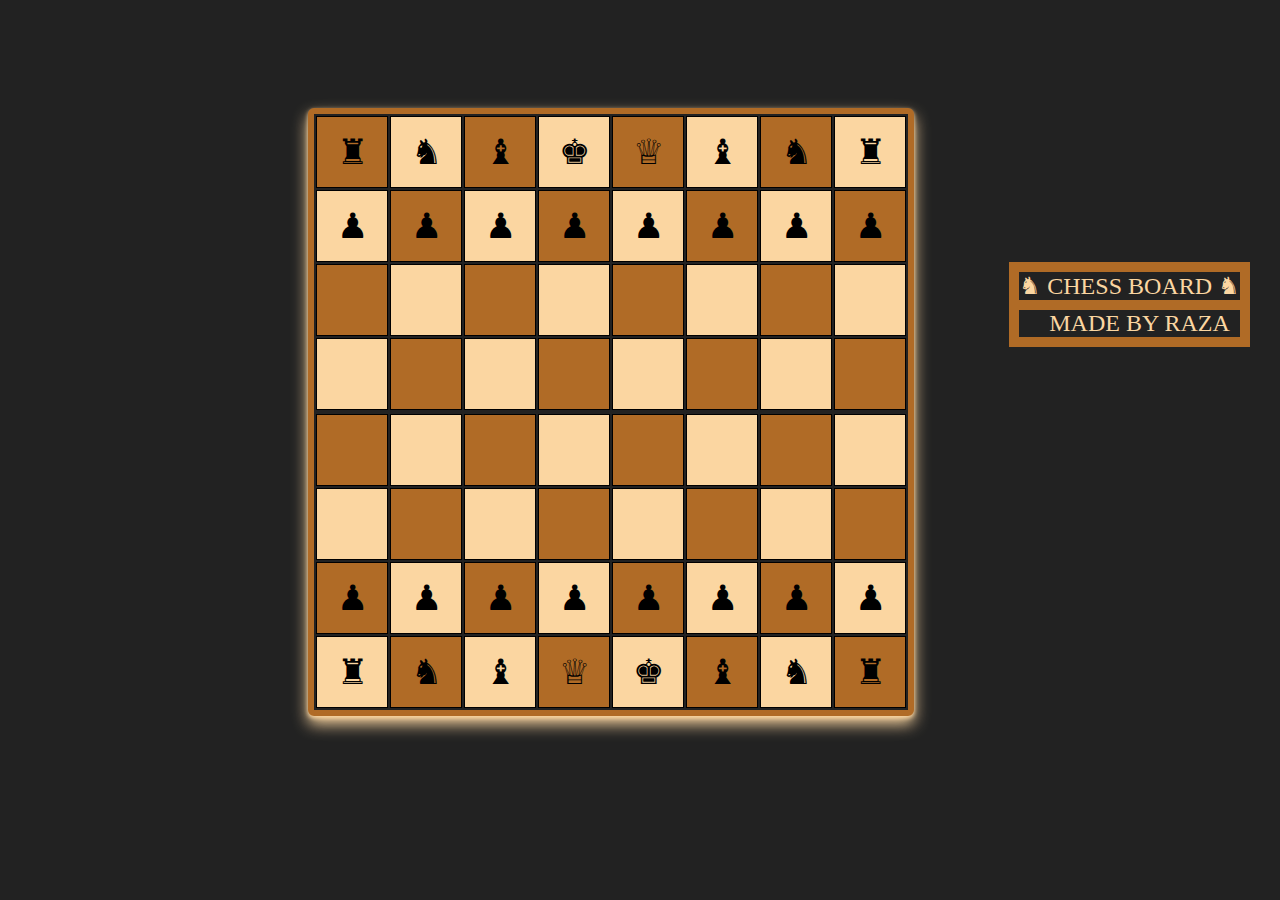
<file: Assigment 10 (chess board)/index.html>
<!DOCTYPE html>
<html lang="en">

<head>
    <meta charset="UTF-8">
    <meta http-equiv="X-UA-Compatible" content="IE=edge">
    <meta name="viewport" content="width=device-width, initial-scale=1.0">
    <title>Chess Board</title>
    <link rel="stylesheet" href="style.css">
</head>
<body>

    <body>
        <div class="chess">
            <table>
                <tbody>
                    <tr>
                        <td class="one">♜</td>
                        <td class="two">♞</td>
                        <td class="one">♝</td>
                        <td class="two">♚</td>
                        <td class="one">♕</td>
                        <td class="two">♝</td>
                        <td class="one">♞</td>
                        <td class="two">♜</td>
                    </tr>
                    <tr>
                        <td class="two">♟</td>
                        <td class="one">♟</td>
                        <td class="two">♟</td>
                        <td class="one">♟</td>
                        <td class="two">♟</td>
                        <td class="one">♟</td>
                        <td class="two">♟</td>
                        <td class="one">♟</td>
                    </tr>
                    <tr>
                        <td class="one"></td>
                        <td class="two"></td>
                        <td class="one"></td>
                        <td class="two"></td>
                        <td class="one"></td>
                        <td class="two"></td>
                        <td class="one"></td>
                        <td class="two"></td>
                    </tr>
                    <tr>
                        <td class="two"></td>
                        <td class="one"></td>
                        <td class="two"></td>
                        <td class="one"></td>
                        <td class="two"></td>
                        <td class="one"></td>
                        <td class="two"></td>
                        <td class="one"></td>
                    </tr>
                    <tr>
                    </tr>
                    <tr>
                        <td class="one"></td>
                        <td class="two"></td>
                        <td class="one"></td>
                        <td class="two"></td>
                        <td class="one"></td>
                        <td class="two"></td>
                        <td class="one"></td>
                        <td class="two"></td>
                    </tr>
                    <tr>
                        <td class="two"></td>
                        <td class="one"></td>
                        <td class="two"></td>
                        <td class="one"></td>
                        <td class="two"></td>
                        <td class="one"></td>
                        <td class="two"></td>
                        <td class="one"></td>
                    </tr>
                    <tr>
                        <td class="one">♟</td>
                        <td class="two">♟</td>
                        <td class="one">♟</td>
                        <td class="two">♟</td>
                        <td class="one">♟</td>
                        <td class="two">♟</td>
                        <td class="one">♟</td>
                        <td class="two">♟</td>
                    </tr>
                    <tr>
                        <td class="two">♜</td>
                        <td class="one">♞</td>
                        <td class="two">♝</td>
                        <td class="one">♕</td>
                        <td class="two">♚</td>
                        <td class="one">♝</td>
                        <td class="two">♞</td>
                        <td class="one">♜</td>
                    </tr>
                </tbody>
            </table>
        </div>
        <div class="text">

            <p class="one-p">♞ CHESS BOARD ♞</p>
            <p class="tow-p" >MADE BY RAZA</p>

        </div>
    </body>
</body>

</html>
</file>
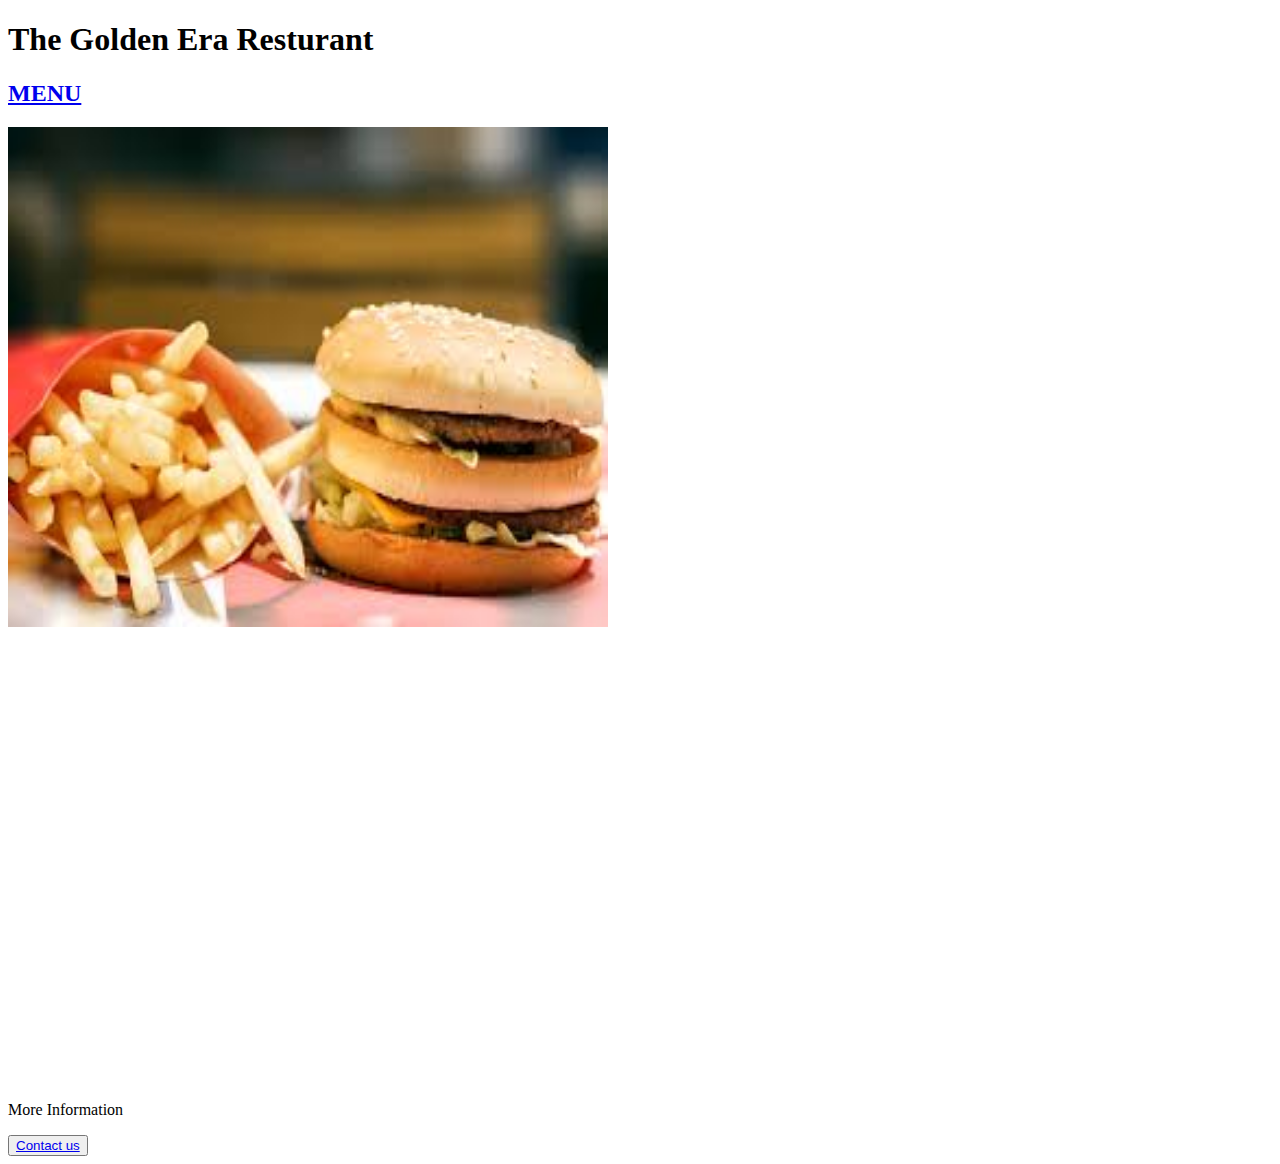
<file: Assigment 3,4and 7 (resturent web)/index.html>
<!DOCTYPE html>
<html lang="en">

<head>
  <meta charset="UTF-8">
  <meta http-equiv="X-UA-Compatible" content="IE=edge">
  <meta name="viewport" content="width=device-width, initial-scale=1.0">
  <title>The Golden Era Resturant </title>

</head>

<body>
  <div class="background-image">
    <h1>The Golden Era Resturant </h1>
    <h2><a href="assest/menu.html">MENU</a> </h2>
    <img width="600" height="500" src="assest/image/images.jpg">
  </div>
  <iframe
    src="https://www.google.com/maps/embed?pb=!1m18!1m12!1m3!1d1784.7188848408346!2d83.77313598863137!3d26.499086402130967!2m3!1f0!2f0!3f0!3m2!1i1024!2i768!4f13.1!3m3!1m2!1s0x3993c53ea3913a9d%3A0x644903a52649c63b!2sThe%20Golden%20Era%20Restaurant!5e1!3m2!1sen!2s!4v1671822809709!5m2!1sen!2s"
    width="600" height="450" style="border:0;" allowfullscreen="" loading="lazy"
    referrerpolicy="no-referrer-when-downgrade">
  </iframe>
  <p>More Information</p>
  <button><a href="tel:+923423205204">Contact us</a></button>

</body>
</html>
</file>
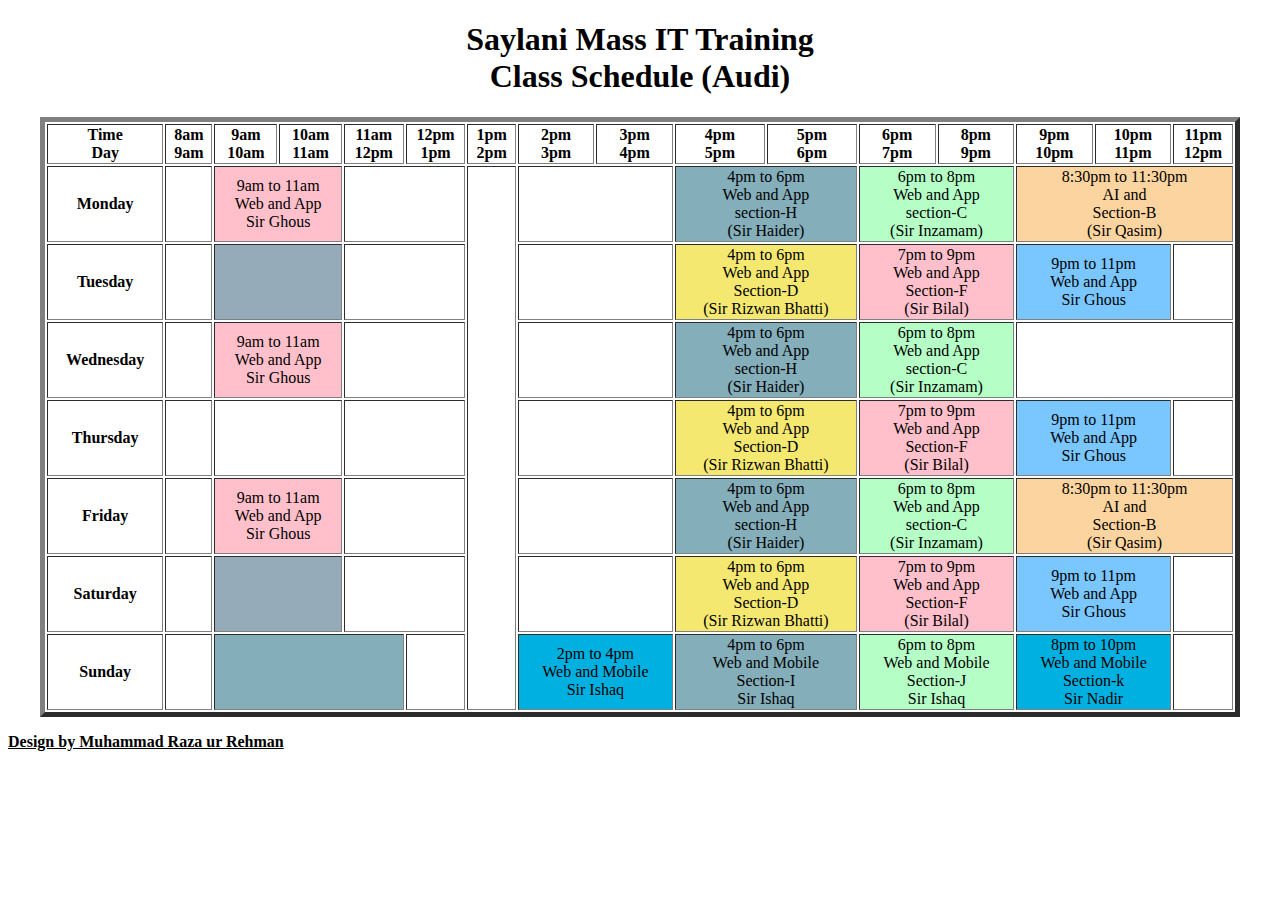
<file: Assigment 5 (aduiturim table)/index.html>
<!DOCTYPE html>
<html lang="en">
<head>
    <meta charset="UTF-8">
    <meta http-equiv="X-UA-Compatible" content="IE=edge">
    <meta name="viewport" content="width=device-width, initial-scale=1.0">
    <title> Saylani Mass IT Training </title>
</head>
<body>
    <h1 align="center"> Saylani Mass IT Training <br> Class Schedule (Audi) </h1>
    <table align="center"  border="5" width="1200">
       <tbody>
        <tr>
            <th> Time  <br> Day </th>
            <th> 8am <br> 9am </th>
            <th> 9am <br> 10am </th>
            <th> 10am <br> 11am</th>
            <th> 11am <br> 12pm </th>
            <th> 12pm <br> 1pm </th> 
            <th> 1pm <br> 2pm </th>
            <th> 2pm <br> 3pm </th>
            <th> 3pm <br> 4pm </th>
            <th> 4pm <br> 5pm </th>
            <th> 5pm <br> 6pm </th>
            <th> 6pm <br> 7pm </th>
            <th> 8pm <br> 9pm </th>
            <th> 9pm <br> 10pm </th>
            <th> 10pm <br> 11pm </th>
            <th> 11pm <br> 12pm </th>
        </tr>
        <tr align="center">
            <th> Monday </th>
            <td> </td>
            <td bgcolor="pink" colspan="2"> 9am to 11am <br> Web and App <br> Sir Ghous </td>
            <td colspan="2">  </td>
            <td rowspan="7"> </td>
            <td colspan="2"> </td>
            <td bgcolor="#84aeba" colspan="2"> 4pm to 6pm <br> Web and App <br> section-H <br> (Sir Haider) </td>
            <td bgcolor="#b5ffc7" colspan="2"> 6pm to 8pm <br> Web and App <br> section-C <br> (Sir Inzamam) </td>
            <td bgcolor="#fcd49f" colspan="3"> 8:30pm to 11:30pm <br> AI and <br> Section-B <br> (Sir Qasim) </td>
        </tr>
        <tr align="center">
            <th> Tuesday </th>
            <td> </td>
            <td bgcolor="#95abba" colspan="2"> </td>
            <td colspan="2"> </td>
            <td colspan="2"> </td>
            <td bgcolor="#f5e871" colspan="2"> 4pm to 6pm <br> Web and App <br> Section-D <br> (Sir Rizwan Bhatti) </td>
            <td bgcolor="pink" colspan="2"> 7pm to 9pm <br> Web and App <br> Section-F <br> (Sir Bilal) </td>
            <td bgcolor="#7ac6ff" colspan="2"> 9pm to 11pm <br> Web and App <br> Sir Ghous </td>
            <td></td>
        </tr>
        <tr align="center">
            <th> Wednesday</th>
            <td> </td>
            <td bgcolor="pink" colspan="2">  9am to 11am <br> Web and App <br> Sir Ghous </td>
            <td colspan="2"></td>
            <td colspan="2"></td>
            <td bgcolor="#84aeba" colspan="2">4pm to 6pm <br> Web and App <br> section-H <br> (Sir Haider)</td>
            <td bgcolor="#b5ffc7" colspan="2"> 6pm to 8pm <br> Web and App <br> section-C <br> (Sir Inzamam)</td>
            <td colspan="3"></td>
        </tr>
        <tr align="center">
            <th> Thursday </th>
            <td> </td>
            <td colspan="2"> </td>
            <td colspan="2"> </td>
            <td colspan="2"> </td>
            <td bgcolor="#f5e871" colspan="2">4pm to 6pm <br> Web and App <br> Section-D <br> (Sir Rizwan Bhatti)</td>
            <td bgcolor="pink"  colspan="2"> 7pm to 9pm <br> Web and App <br> Section-F <br> (Sir Bilal) </td>
            <td bgcolor="#7ac6ff" colspan="2"> 9pm to 11pm <br> Web and App <br> Sir Ghous </td>
            <td></td>
        </tr>
        <tr align="center">
            <th> Friday </th>
            <td> </td>
            <td bgcolor="pink" colspan="2">  9am to 11am <br> Web and App <br> Sir Ghous </td>
            <td colspan="2"> </td>
            <td colspan="2"> </td>
            <td bgcolor="#84aeba" colspan="2"> 4pm to 6pm <br> Web and App <br> section-H <br> (Sir Haider) </td>
            <td bgcolor="#b5ffc7" colspan="2"> 6pm to 8pm <br> Web and App <br> section-C <br> (Sir Inzamam)</td>
            <td bgcolor="#fcd49f" colspan="3"> 8:30pm to 11:30pm <br> AI and <br> Section-B <br> (Sir Qasim) </td> 
        </tr>
        <tr align="center">
            <th> Saturday</th>
            <td> </td>
            <td bgcolor="#95abba" colspan="2"> </td>
            <td colspan="2"> </td>
            <td colspan="2"> </td>
            <td bgcolor="#f5e871" colspan="2"> 4pm to 6pm <br> Web and App <br> Section-D <br> (Sir Rizwan Bhatti) </td>
            <td bgcolor="pink"  colspan="2"> 7pm to 9pm <br> Web and App <br> Section-F <br> (Sir Bilal) </td>
            <td bgcolor="#7ac6ff" colspan="2"> 9pm to 11pm <br> Web and App <br> Sir Ghous </td>
            <td></td>
        </tr>
        <tr align="center">
            <th> Sunday </th>
            <td> </td>
            <td bgcolor="#84aeba" colspan="3"> </td>
            <td> </td>
            <td bgcolor="sky blue" colspan="2"> 2pm to 4pm <br> Web and Mobile  <br> Sir Ishaq </td>
            <td bgcolor="#84aeba" colspan="2"> 4pm to 6pm <br> Web and Mobile <br> Section-I <br> Sir Ishaq </td>
            <td bgcolor="#b5ffc7" colspan="2"> 6pm to 8pm <br> Web and Mobile <br> Section-J <br> Sir Ishaq </td>
            <td bgcolor="sky blue" colspan="2"> 8pm to 10pm <br> Web and Mobile <br> Section-k <br> Sir Nadir </td>
            <td></td>
        </tr>
       </tbody>
    </table>
    <p><strong><u> Design by Muhammad Raza ur Rehman </u></strong></p>
</body>
</html>
</file>
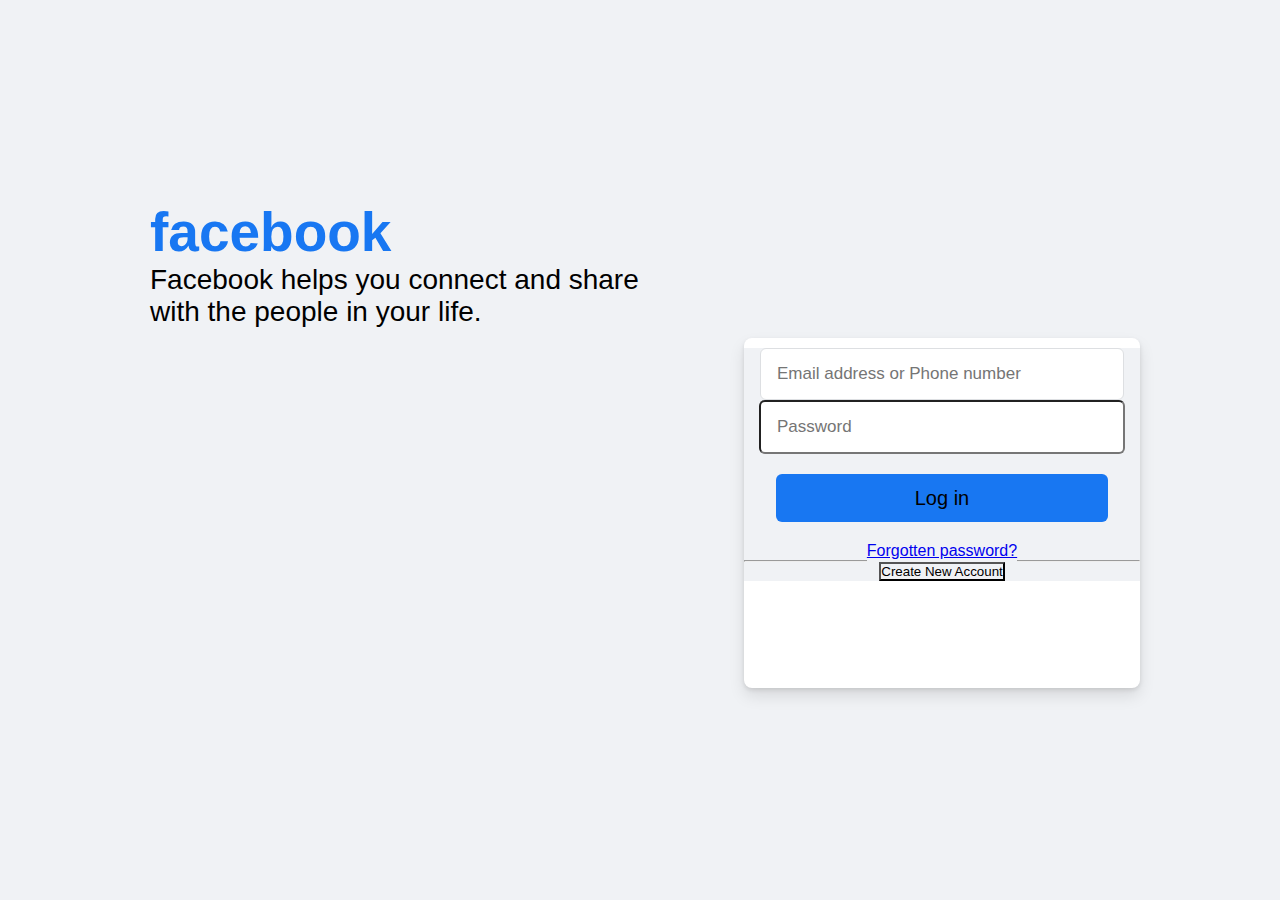
<file: Assigment 9 (facebook login)/index.html>
<!DOCTYPE html>
<html lang="en">

<head>
    <meta charset="UTF-8">
    <meta http-equiv="X-UA-Compatible" content="IE=edge">
    <meta name="viewport" content="width=device-width, initial-scale=1.0">
    <title> Facebook-log in or sign up </title>
    <link rel="icon" href="facebook logo.png">
    <link rel="stylesheet" href="style.css">
</head>

<body>
    <form action="">
        <div class="text-box">
            <h1> facebook</h1>
            <br>
            <h2>Facebook helps you connect and share <br /> with the people in your life.</h2>
        </div>
        <div class="container">
            <div class="form">
                <input type="text" class="text" placeholder="Email address or Phone number">
                <br />
                <input type="text" name="password" class="password" placeholder="Password">
                <br />
                <button class="btn1">
                    Log in
                </button>
                <br/>
                <a class="forget-link"
                    href="https://www.facebook.com/recover/initiate/?privacy_mutation_token=eyJ0eXBlIjowLCJjcmVhdGlvbl90aW1lIjoxNjczMDkwMzc4LCJjYWxsc2l0ZV9pZCI6MzgxMjI5MDc5NTc1OTQ2fQ%3D%3D&ars=facebook_login">Forgotten
                    password?
                </a>
                <hr />
                <button class="signup-btn">
                    Create New Account
                </button>
            </div>
        </div>

    </form>
















</body>

</html>
</file>
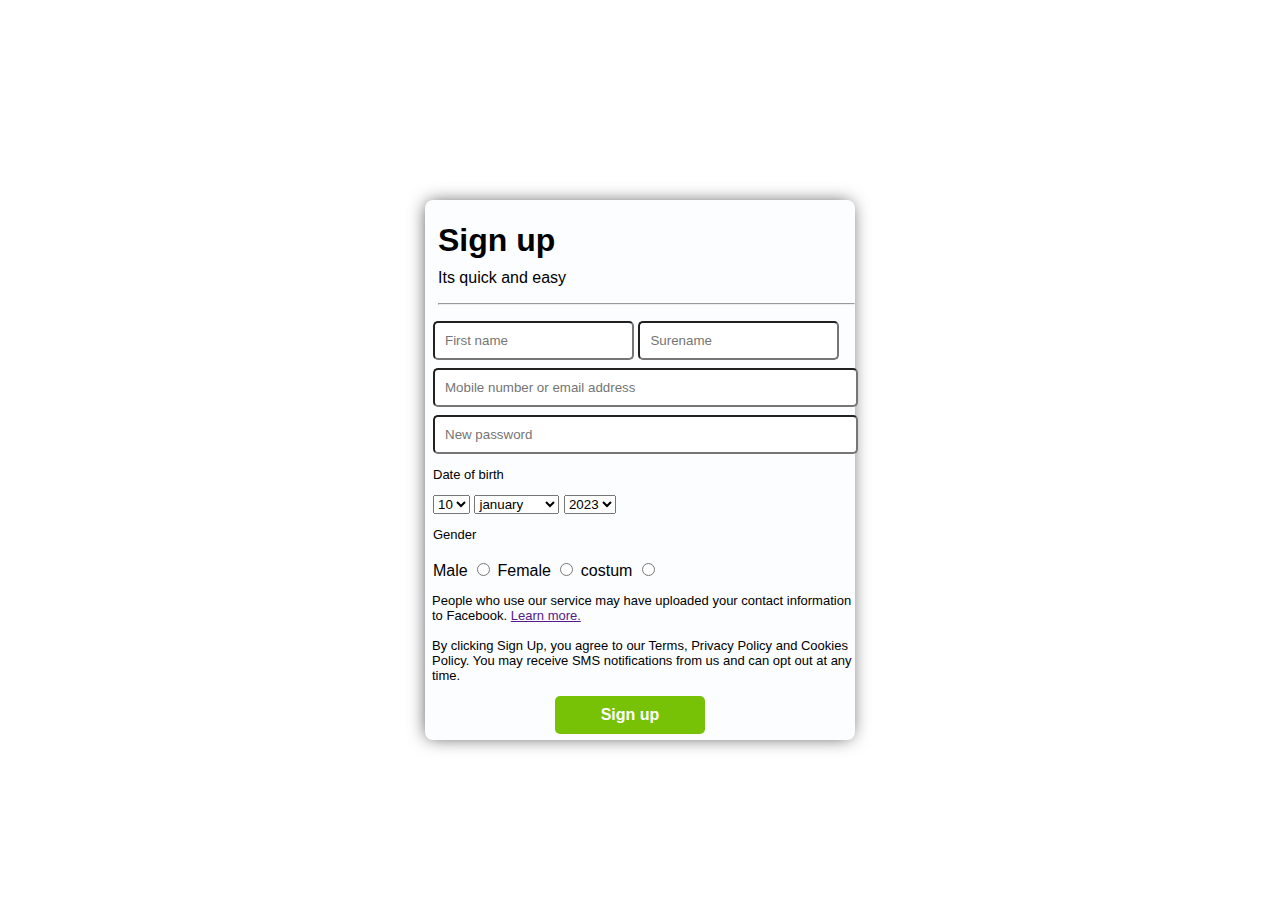
<file: Assigment 9 (facebook login)/fblogin.html>
<!DOCTYPE html>
<html lang="en">
<head>
    <meta charset="UTF-8">
    <meta http-equiv="X-UA-Compatible" content="IE=edge">
    <meta name="viewport" content="width=device-width, initial-scale=1.0">
    <title>facebook Sigin up</title>
    <link rel="stylesheet" href="fblogin.css">
</head>
<body>
    <div class="card">
       <div class="text"><h1>Sign up</h1>
        <p style="margin-top: -12px;">Its quick and easy</p> <hr>
    </div>
    <div class="form">
        <form action="">
            <input type="text" placeholder="First name">
            <input type="text" placeholder="Surename">
            <input type="email" name="" id="" placeholder="Mobile number or email address" size="48"><br>
            <input type="password" name="" id="" placeholder="New password" size="48">
            <p style="font-size: small;">Date of birth</p>
            <select name="" id="">
                <option value="1">1</option>
                <option value="2">2</option>
                <option value="3">3</option>
                <option value="4">4</option>
                <option value="5">5</option>
                <option value="6">6</option>
                <option value="7">7</option>
                <option value="8">8</option>
                <option value="9">9</option>
                <option value="10" selected>10</option>
                <option value="11">11</option>
                <option value="12">12</option>
                <option value="13">13</option>
                <option value="14">14</option>
                <option value="15">15</option>
                <option value="16">16</option>
                <option value="17">17</option>
                <option value="18">18</option>
                <option value="19">19</option>
                <option value="20">20</option>
                <option value="21">21</option>
                <option value="22">22</option>
                <option value="23">23</option>
                <option value="24">24</option>
                <option value="25">25</option>
                <option value="26">26</option>
                <option value="27">27</option>
                <option value="28">28</option>
                <option value="29">29</option>
                <option value="30">30</option>
                <option value="31">31</option>
            </select>
            <select name="" id="">
                <option value="1">january</option>
                <option value="2">february</option>
                <option value="3">march</option>
                <option value="4">april</option>
                <option value="5">may</option>
                <option value="6">june</option>
                <option value="7">july</option>
                <option value="8">august</option>
                <option value="9">september</option>
                <option value="10" >october</option>
                <option value="11">november</option>
                <option value="12">december</option>
            </select>
            <select name="" id="">
                <option value="1">2023</option>
                <option value="2">2022</option>
                <option value="3">2020</option>
                <option value="4">2019</option>
                <option value="5">2018</option>
                <option value="6">2017</option>
                <option value="7">2016</option>
                <option value="8">2015</option>
                <option value="9">2014</option>
                <option value="10" >2013</option>
                <option value="11">2012</option>
                <option value="12">2011</option>
                <option value="">2010</option>
                <option value="">2009</option>
                <option value="">2008</option>
                <option value="">2007</option>
                <option value="">2006</option>
                <option value="">2005</option>
                <option value="">2004</option>
                <option value="">2003</option>
                <option value="">2002</option>
                <option value="">2001</option>
                <option value="">2000</option>
                <option value="">1999</option>
            </select>
            <br> <p style="font-size: small;">Gender</p>
            <label for="">Male
            <input type="radio" id="" name="gen"></label>
            <label for="">Female
            <input type="radio" name="gen" id="">
            </label>
            <label for="">costum
            <input type="radio" name="gen" id="">
            </label>

        </form>
    </div>
    <p style="font-size: small; margin-left: 7px;" >People who use our service may have uploaded your contact information to Facebook. <a href=""> Learn more. </a><br><br>
    By clicking Sign Up, you agree to our Terms, Privacy Policy and Cookies Policy. You may receive SMS notifications from us and can opt out at any time.</p>
    <button>Sign up</button>
    </div>
</body>
</html>
</file>
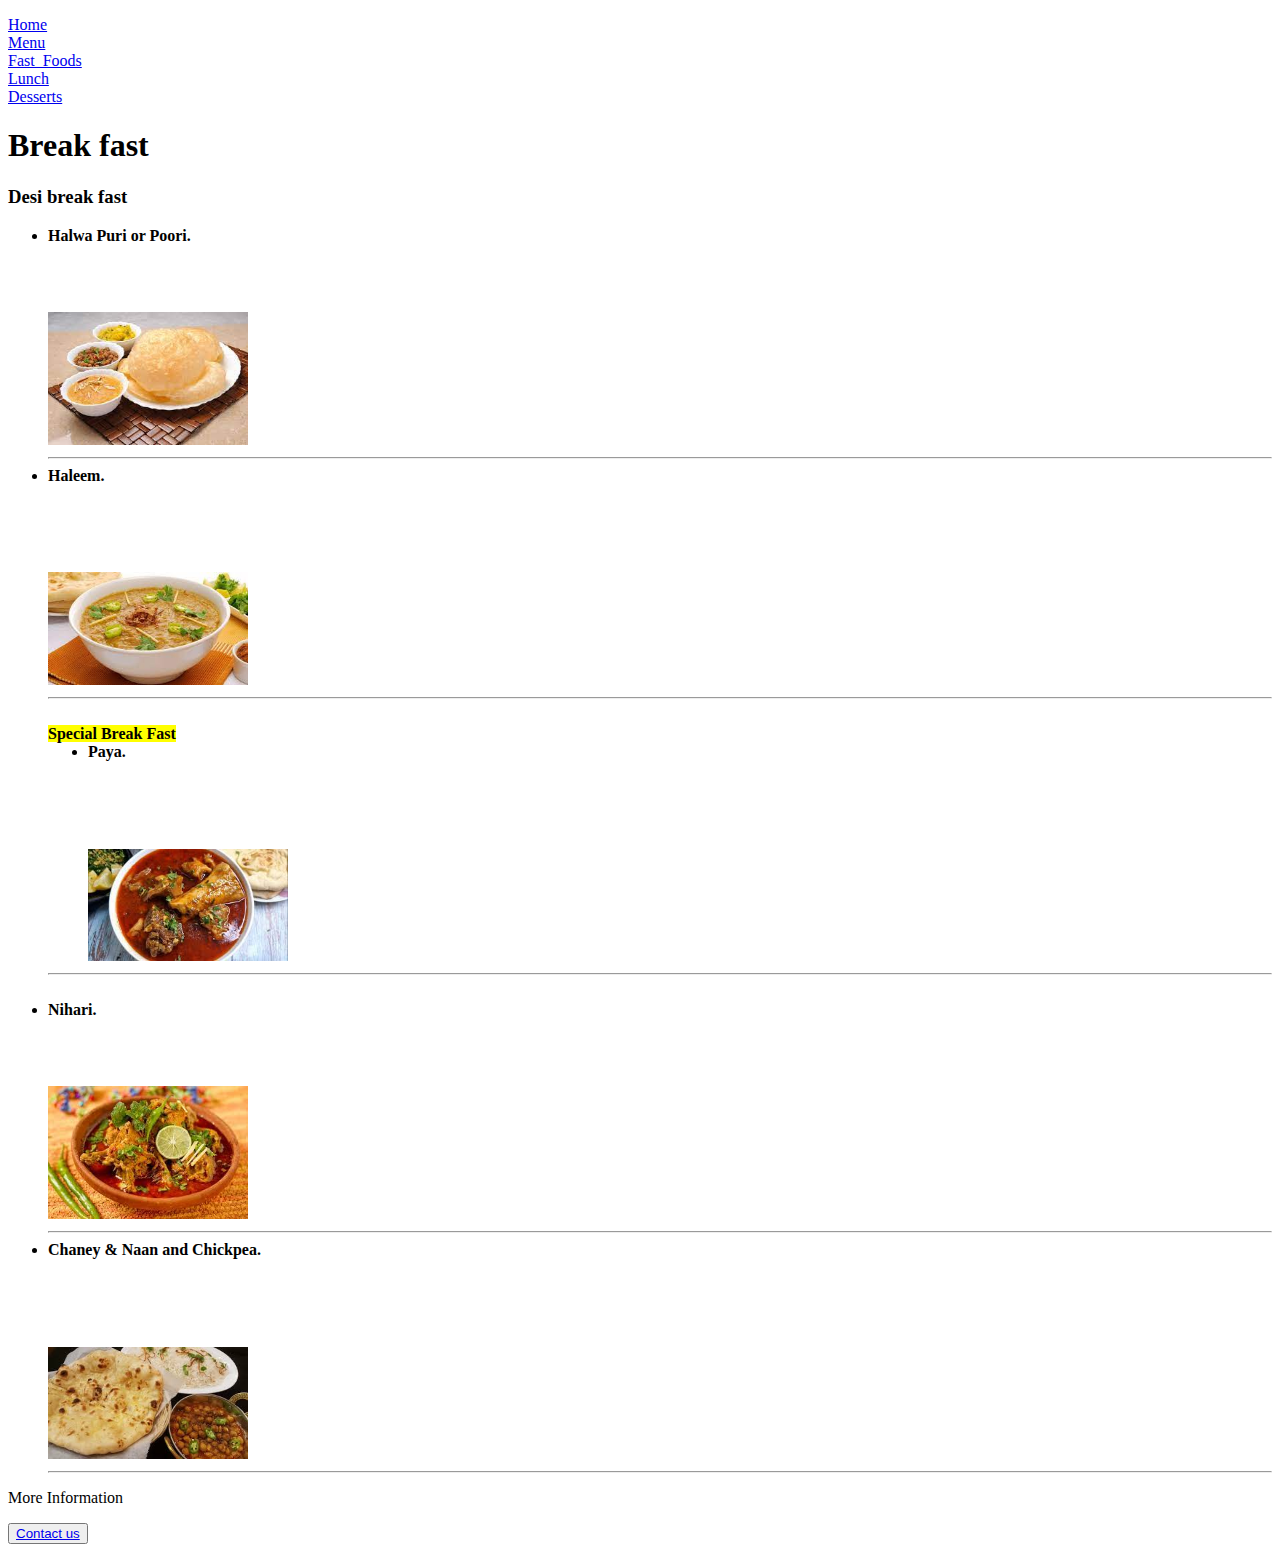
<file: Assigment 3,4and 7 (resturent web)/assest/break_fast.html>
<!DOCTYPE html>
<html lang="en">

<head>
    <meta charset="UTF-8">
    <meta http-equiv="X-UA-Compatible" content="IE=edge">
    <meta name="viewport" content="width=device-width, initial-scale=1.0">
    <title>Break fast </title>
</head>

<body>
    <div>
        <p>
            <a href="../assest/index">Home</a>
            <br />
            <a href="menu.html"> Menu</a>
            <br />
            <a href="fast_foods.html">Fast_Foods</a>
            <br />
            <a href="lunch.html">Lunch</a>
            <br />
            <a href="sweet Dish.html">Desserts</a>
        </p>
    </div>
    <h1>Break fast </h1>
    <h3>Desi break fast</h3>
    <ul>
        <li><strong> Halwa Puri or Poori.</strong> </li>
        <img width="200" src="image/Halwa Puri or Poori..jpg">
        <iframe width="400" height="200" src="https://www.youtube.com/embed/VMCj22_SewE" title="YouTube video player"
            frameborder="0"
            allow="accelerometer; autoplay; clipboard-write; encrypted-media; gyroscope; picture-in-picture"
            allowfullscreen>
        </iframe>
        <hr />
        <li><strong> Haleem.</strong> </li>
        <img width="200" src="image/Haleem..jpg">
        <iframe width="400" height="200" src="https://www.youtube.com/embed/msNXcz5jV0I" title="YouTube video player"
            frameborder="0"
            allow="accelerometer; autoplay; clipboard-write; encrypted-media; gyroscope; picture-in-picture"
            allowfullscreen>
        </iframe>
        <hr />
        <br />
        <strong>
            <dt><mark> Special Break Fast </mark></dt>
        </strong>
        <dd>
            <li><strong>Paya.</strong> </li>
            <img width="200" src="image/Paya..jpg" alt="">
            <iframe width="400" height="200" src="https://www.youtube.com/embed/1skmOeUVLOU"
                title="YouTube video player" frameborder="0"
                allow="accelerometer; autoplay; clipboard-write; encrypted-media; gyroscope; picture-in-picture"
                allowfullscreen>
            </iframe>
        </dd>
        <hr />
        <br />
        <li><strong>Nihari.</strong></li>
        <img width="200" src="image/Nihari.jpg">
        <iframe width="400" height="200" src="https://www.youtube.com/embed/5VsOYS5VwMA" title="YouTube video player"
            frameborder="0" a
            llow="accelerometer; autoplay; clipboard-write; encrypted-media; gyroscope; picture-in-picture"
            allowfullscreen>
        </iframe>
        <hr />
        <li><strong> Chaney & Naan and Chickpea.</strong></li>
        <img width="200" src="image/Naan Chaney & Naan and Chickpea..jpg">
        <iframe width="400" height="200" src="https://www.youtube.com/embed/f9Kl-1M6CU4" title="YouTube video player"
            frameborder="0"
            allow="accelerometer; autoplay; clipboard-write; encrypted-media; gyroscope; picture-in-picture"
            allowfullscreen>
        </iframe>
        <hr />
    </ul>
    <p>More Information</p>
    <button><a href="mailto:mrazaurrehman12345@gmail.com" target="_blank">Contact us</a></button>
</body>

</html>
</file>
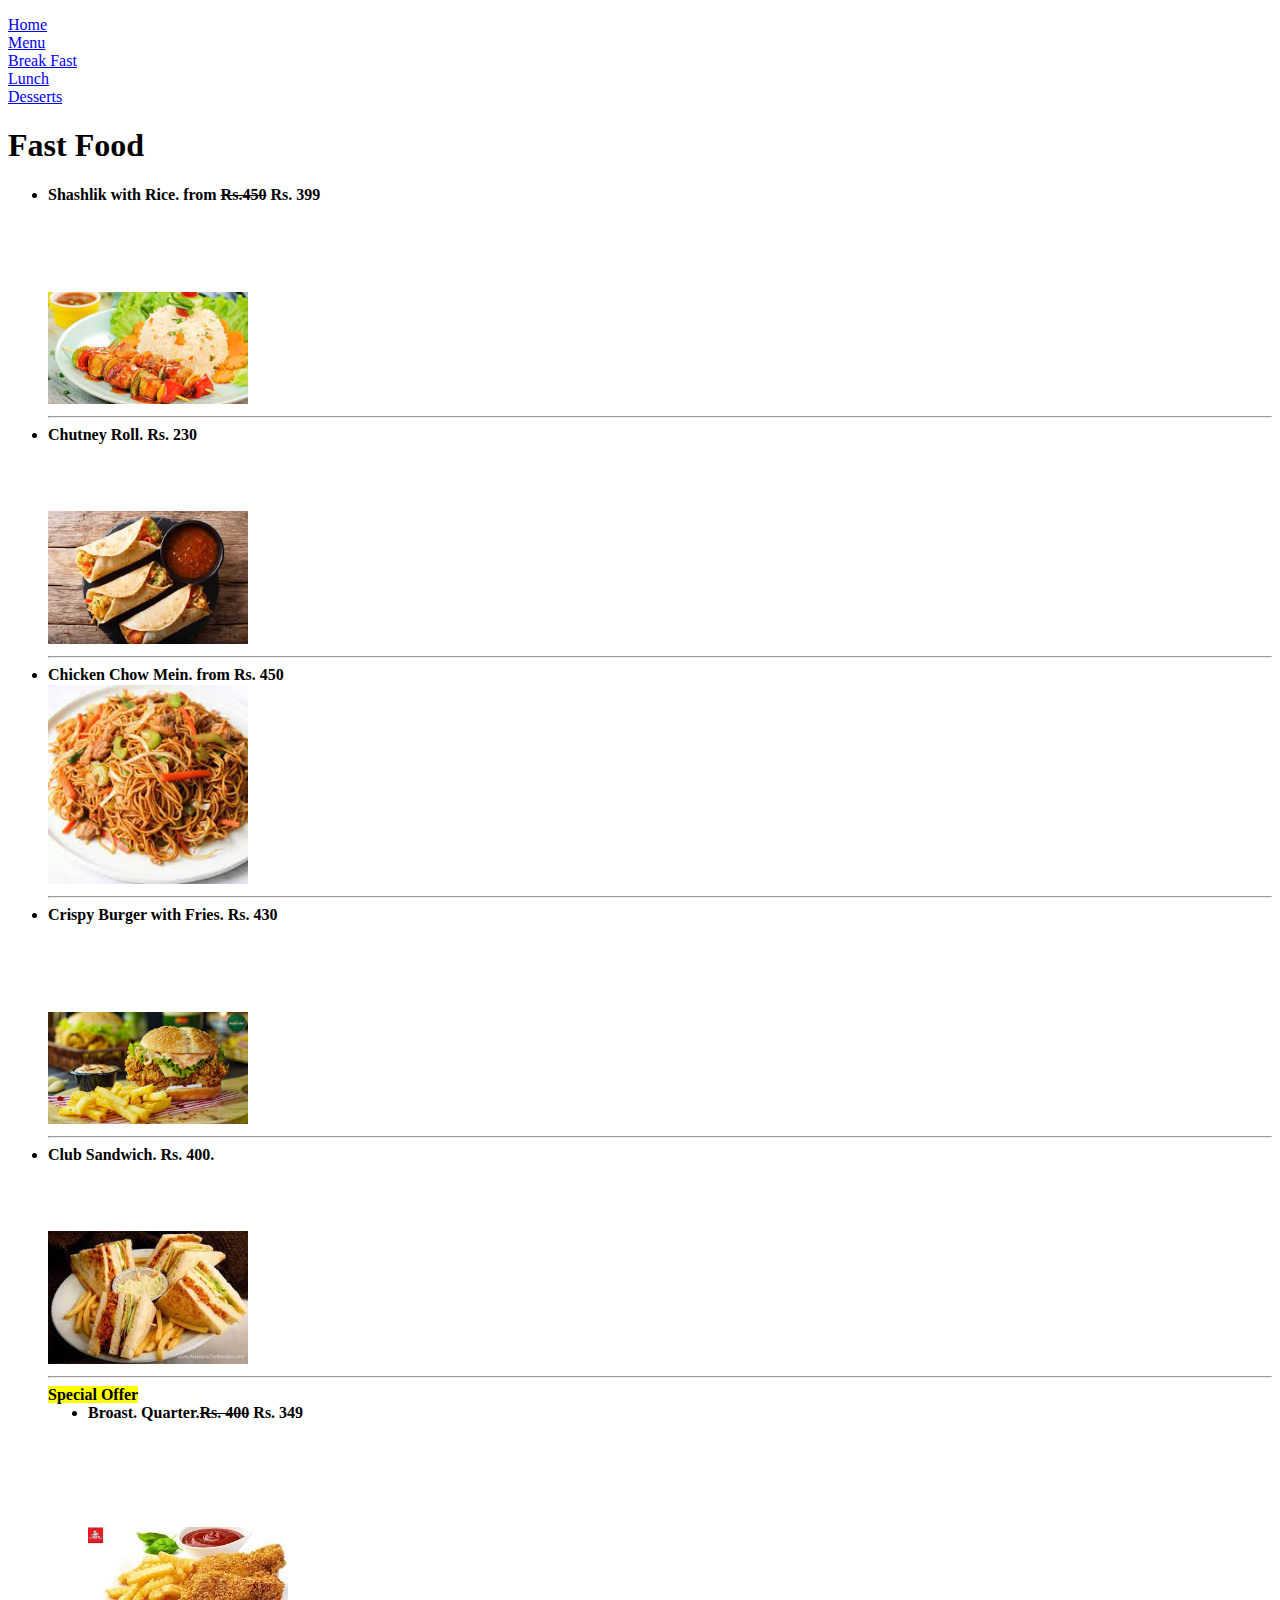
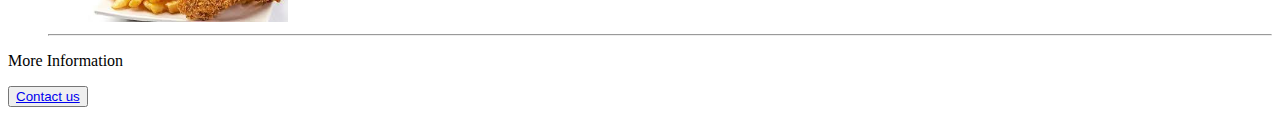
<file: Assigment 3,4and 7 (resturent web)/assest/fast_foods.html>
<!DOCTYPE html>
<html lang="en">

<head>
    <meta charset="UTF-8">
    <meta http-equiv="X-UA-Compatible" content="IE=edge">
    <meta name="viewport" content="width=device-width, initial-scale=1.0">
    <title>Fast Food</title>
</head>

<body>
    <div>
        <p>
            <a href="../index.html">Home</a>
            <br />
            <a href="menu.html"> Menu</a>
            <br />
            <a href="break_fast.html">Break Fast</a>
            <br />
            <a href="lunch.html">Lunch</a>
            <br />
            <a href="sweet Dish.html">Desserts</a>
        </p>
    </div>
    <div>
        <h1><strong>Fast Food </strong></h1>

        <ul>
            <li><strong> Shashlik with Rice. from <s>Rs.450</s> Rs. 399</strong></li>
            <img width="200" src="image/Chicken Shashlik with Rice. from Rs.450 Rs. 399.jpg">
            <iframe width="400" height="200" src="https://www.youtube.com/embed/1UM1oGnLsZE"
                title="YouTube video player" frameborder="0"
                allow="accelerometer; autoplay; clipboard-write; encrypted-media; gyroscope; picture-in-picture"
                allowfullscreen>
            </iframe>
            <hr />
            <li><strong> Chutney Roll. Rs. 230</strong></li>
            <img width="200" src="image/Chutney Roll.jpg">
            <iframe width="400" height="200" src="https://www.youtube.com/embed/fceWV1X-ANo"
                title="YouTube video player" frameborder="0"
                allow="accelerometer; autoplay; clipboard-write; encrypted-media; gyroscope; picture-in-picture"
                allowfullscreen>
            </iframe>
            <hr />
            <li><strong>Chicken Chow Mein. from Rs. 450</strong></li>
            <img width="200" src="image/Chicken Chow Mein.jpg">
            <iframe width="400" height="200" src="https://www.youtube.com/embed/4wC-_4xqnlk"
                title="YouTube video player" frameborder="0"
                allow="accelerometer; autoplay; clipboard-write; encrypted-media; gyroscope; picture-in-picture"
                allowfullscreen>
            </iframe>
            <hr />
            <li><strong> Crispy Burger with Fries. Rs. 430</strong></li>
            <img width="200" src="image/Crispy Burger with Fries. Rs. 43.jpg">
            <iframe width="400" height="200" src="https://www.youtube.com/embed/YbBQrjKBOXQ"
                title="YouTube video player" frameborder="0"
                allow="accelerometer; autoplay; clipboard-write; encrypted-media; gyroscope; picture-in-picture"
                allowfullscreen>

            </iframe>

            <hr />
            <li><strong> Club Sandwich. Rs. 400.</strong></li>
            <img width="200" src="image/Club Sandwich. Rs. 400..jpg">
            <iframe width="400" height="200" src="https://www.youtube.com/embed/0DCg40GpAOM"
                title="YouTube video player" frameborder="0"
                allow="accelerometer; autoplay; clipboard-write; encrypted-media; gyroscope; picture-in-picture"
                allowfullscreen>
            </iframe>
            <br />
            <hr />
            <strong>
                <dt><mark>Special Offer</mark></dt>
            </strong>
            <dd>
                <li><strong> Broast. Quarter.<s>Rs. 400</s> Rs. 349</strong></li>
                <img width="200" src="image/Leg Broast. Quarter. Rs. 400 Rs. 349.jpg">
                <iframe width="400" height="200" src="https://www.youtube.com/embed/plREmdqJpDY"
                    title="YouTube video player" frameborder="0"
                    allow="accelerometer; autoplay; clipboard-write; encrypted-media; gyroscope; picture-in-picture"
                    allowfullscreen>
                </iframe>
            </dd>
            <hr />
        </ul>
    </div>
    <p>More Information</p>
    <button><a href="mailto:mrazaurrehman12345@gmail.com" target="_blank">Contact us</a></button>
</body>

</html>
</file>
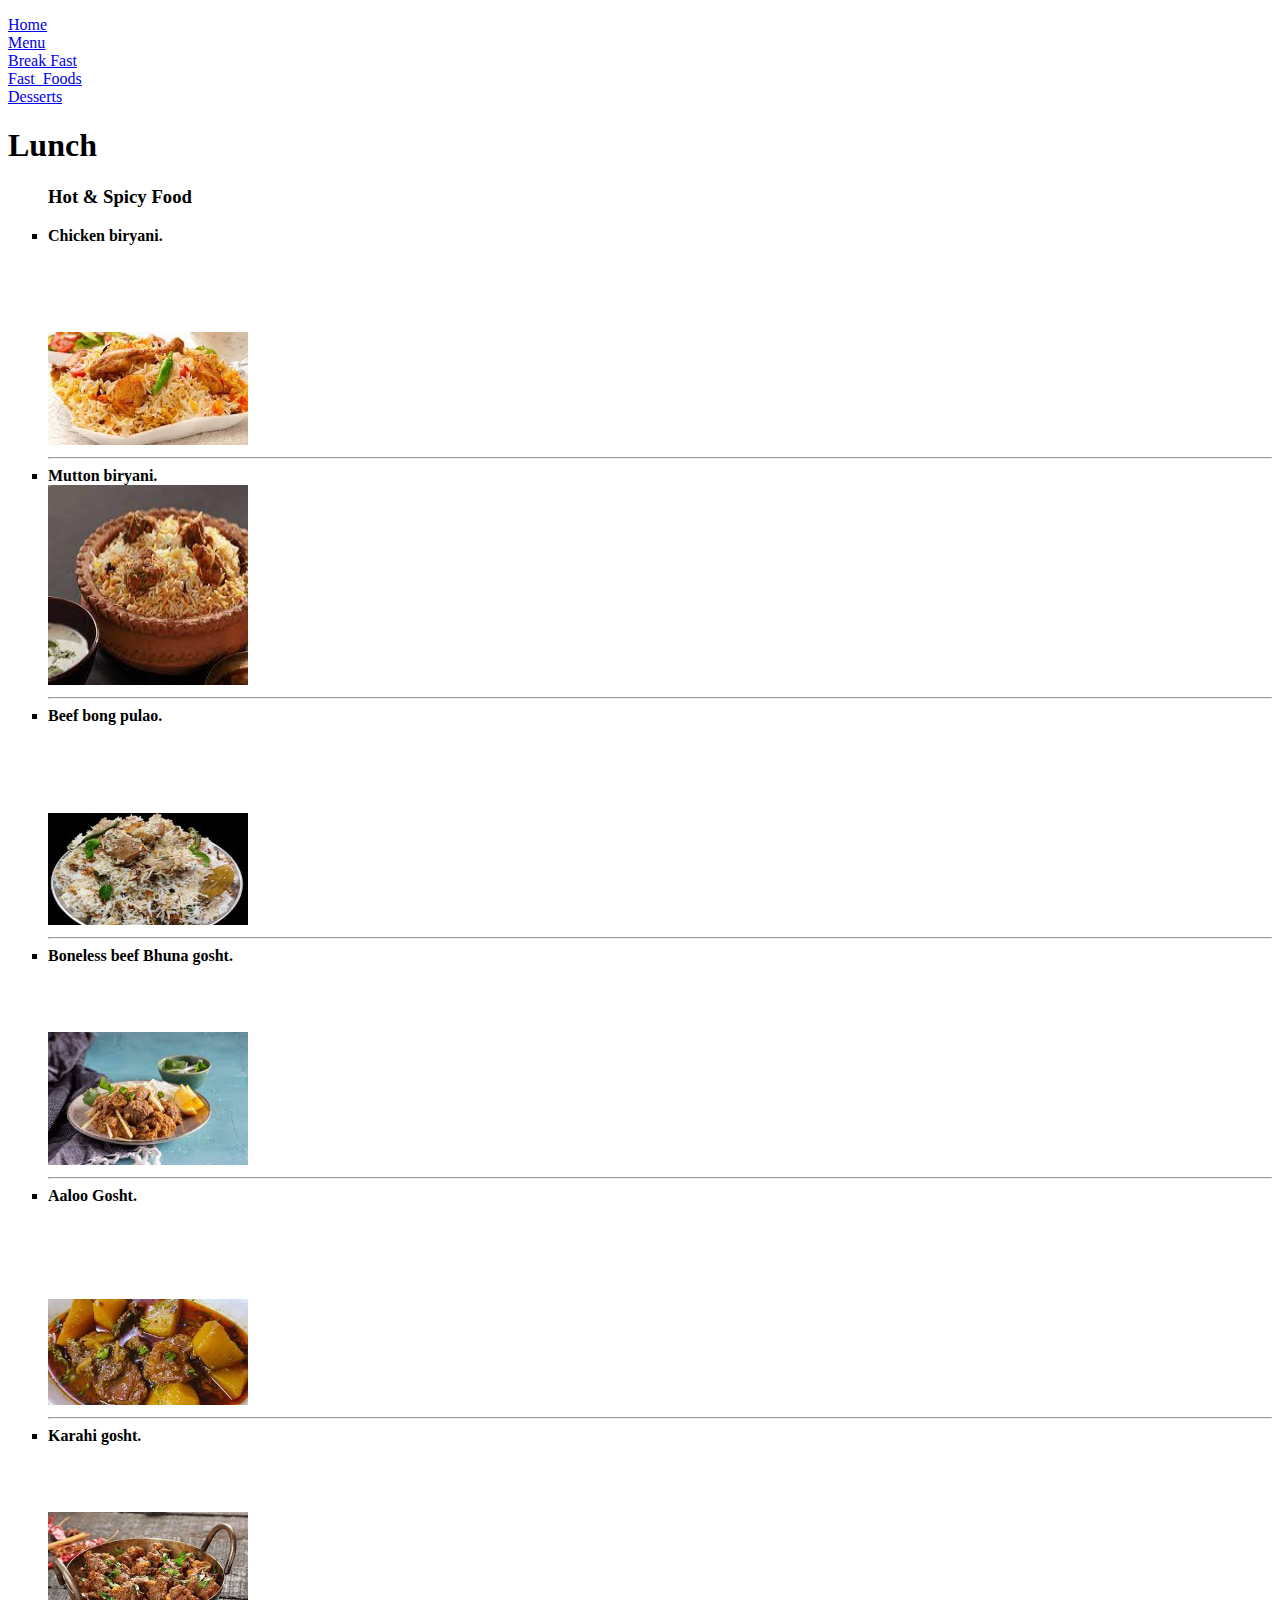
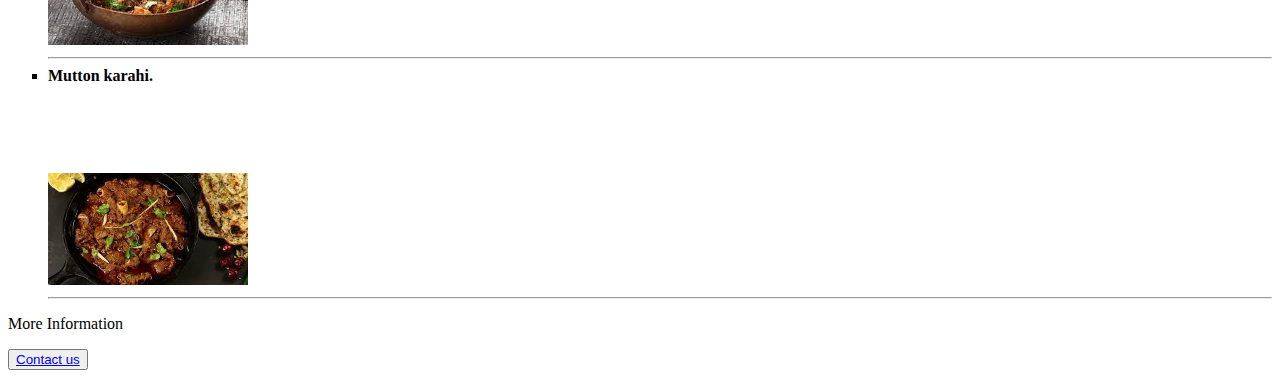
<file: Assigment 3,4and 7 (resturent web)/assest/lunch.html>
<!DOCTYPE html>
<html lang="en">

<head>
   <meta charset="UTF-8">
   <meta http-equiv="X-UA-Compatible" content="IE=edge">
   <meta name="viewport" content="width=device-width, initial-scale=1.0">
   <title>Rewayat Dish </title>
</head>

<body>
   <div>
      <p>
         <a href="../index.html">Home</a>
         <br />
         <a href="menu.html"> Menu</a>
         <br />
         <a href="break_fast.html">Break Fast</a>
         <br />
         <a href="fast_foods.html">Fast_Foods</a>
         <br />
         <a href="sweet Dish.html">Desserts</a>
      </p>
   </div>
   <h1>Lunch</h1>
   <ul type="square">
      <strong>
         <h3> Hot & Spicy Food</h3>
      </strong>
      <li>
         <strong> Chicken biryani.</strong>
         <br />
         <img src="image/Chicken biryani..jpg" width="200">
         <iframe width="400" height="200" src="https://www.youtube.com/embed/7kgUQFuKAZo" title="YouTube video player"
            frameborder="0"
            allow="accelerometer; autoplay; clipboard-write; encrypted-media; gyroscope; picture-in-picture"
            allowfullscreen>
         </iframe>
      </li>
      <hr />
      <li>
         <strong> Mutton biryani.</strong>
         <br />
         <img src="image/Mutton biryani.jpg" width="200">
         <iframe width="400" height="200" src="https://www.youtube.com/embed/eWe1Mjzvf9w" title="YouTube video player"
            frameborder="0"
            allow="accelerometer; autoplay; clipboard-write; encrypted-media; gyroscope; picture-in-picture"
            allowfullscreen>
         </iframe>
      </li>
      <hr />
      <li>
         <strong> Beef bong pulao.</strong>
         <br />
         <img src="image/Beef bong pulao.jpg" width="200">
         <iframe width="400" height="200" src="https://www.youtube.com/embed/Al9_SavS7AI" title="YouTube video player"
            frameborder="0"
            allow="accelerometer; autoplay; clipboard-write; encrypted-media; gyroscope; picture-in-picture"
            allowfullscreen>

         </iframe>
      </li>
      <hr />
      <li>
         <strong> Boneless beef Bhuna gosht.</strong>
         <br />
         <img src="image/Quick Boneless beef Bhuna gosht.jpg" width="200">
         <iframe width="400" height="200" src="https://www.youtube.com/embed/9TgACwTYxgM" title="YouTube video player"
            frameborder="0"
            allow="accelerometer; autoplay; clipboard-write; encrypted-media; gyroscope; picture-in-picture"
            allowfullscreen>

         </iframe>
      </li>
      <hr />
      <li>
         <strong>Aaloo Gosht.</strong>
         <br />
         <img src="image/Aaloo Gosht.jpg" width="200">
         <iframe width="400" height="200" src="https://www.youtube.com/embed/FCsO0RaxqTY" title="YouTube video player"
            frameborder="0"
            allow="accelerometer; autoplay; clipboard-write; encrypted-media; gyroscope; picture-in-picture"
            allowfullscreen>

         </iframe>
      </li>
      <hr />
      <li>
         <strong> Karahi gosht.</strong>
         <br />
         <img src="image/Karahi gosht..jpg" width="200">
         <iframe width="400" height="200" src="https://www.youtube.com/embed/jc92E2kVS8I" title="YouTube video player"
            frameborder="0"
            allow="accelerometer; autoplay; clipboard-write; encrypted-media; gyroscope; picture-in-picture"
            allowfullscreen>

         </iframe>
      </li>
      <hr />
      <li>
         <strong>Mutton karahi.</strong>
         <br />
         <img src="image/Mutton karah.jpg" width="200">
         <iframe width="400" height="200" src="https://www.youtube.com/embed/XYfAAItezCw" title="YouTube video player"
            frameborder="0"
            allow="accelerometer; autoplay; clipboard-write; encrypted-media; gyroscope; picture-in-picture"
            allowfullscreen>

         </iframe>
      </li>
      <hr />
   </ul>
   <p>More Information</p>
   <button><a href="mailto:mrazaurrehman12345@gmail.com" target="_blank">Contact us</a></button>
</body>

</html>
</file>
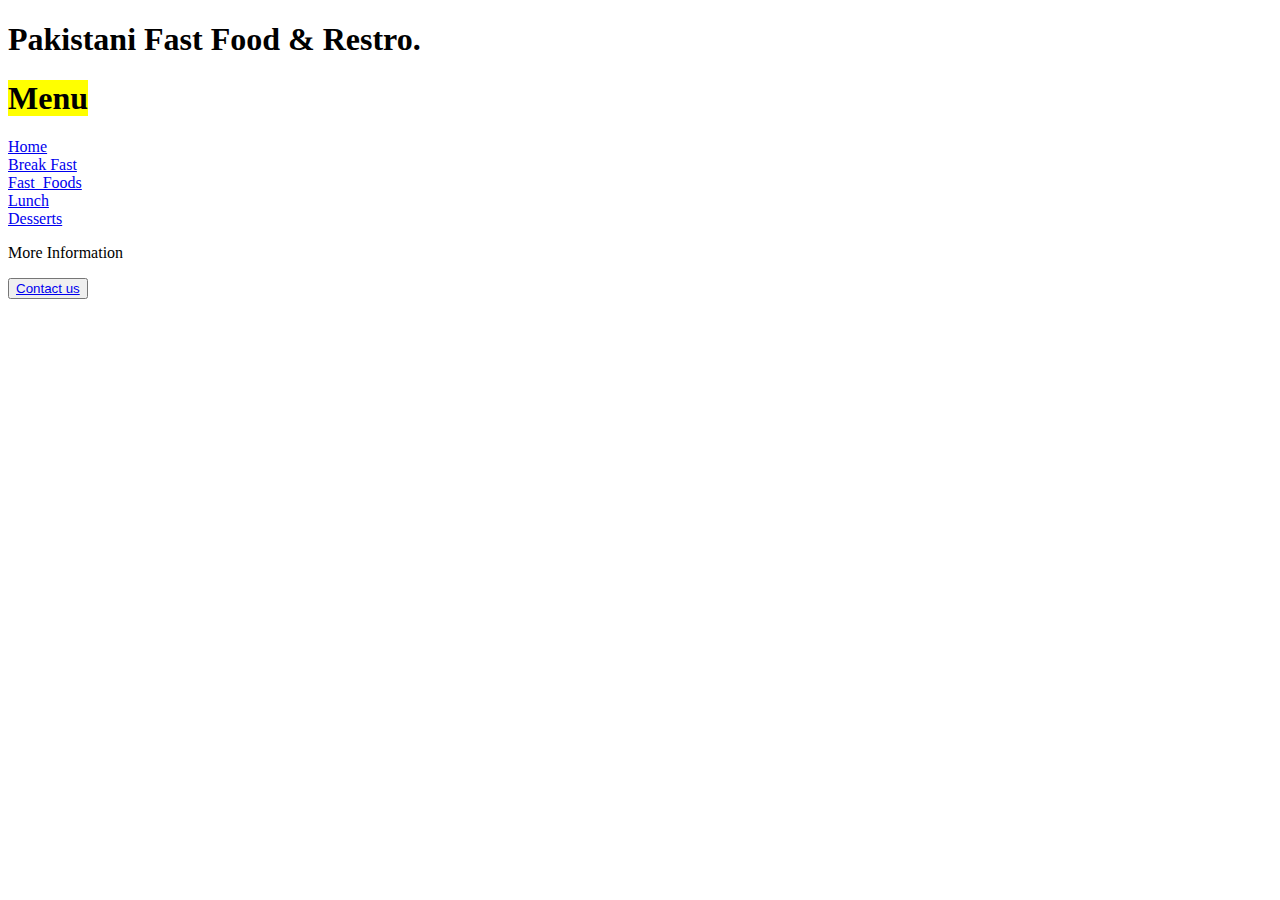
<file: Assigment 3,4and 7 (resturent web)/assest/menu.html>
<!DOCTYPE html>
<html lang="en">

<head>
    <meta charset="UTF-8">
    <meta http-equiv="X-UA-Compatible" content="IE=edge">
    <meta name="viewport" content="width=device-width, initial-scale=1.0">
    <title>Menu</title>
</head>

<body>
    <strong>
        <h1>Pakistani Fast Food & Restro.</h1>
    </strong>

    <h1><b><mark>Menu</mark></b></h1>
    <div>
        <p>
            <a href="../index.html">Home</a>
            <br />
            <a href="break_fast.html">Break Fast</a>
            <br />
            <a href="fast_foods.html">Fast_Foods</a>
            <br />
            <a href="lunch.html">Lunch</a>
            <br />
            <a href="sweet Dish.html">Desserts</a>
        </p>
    </div>
    <p>More Information</p>
    <button><a href="tel:+923423205204">Contact us</a></button>
</body>

</html>
</file>
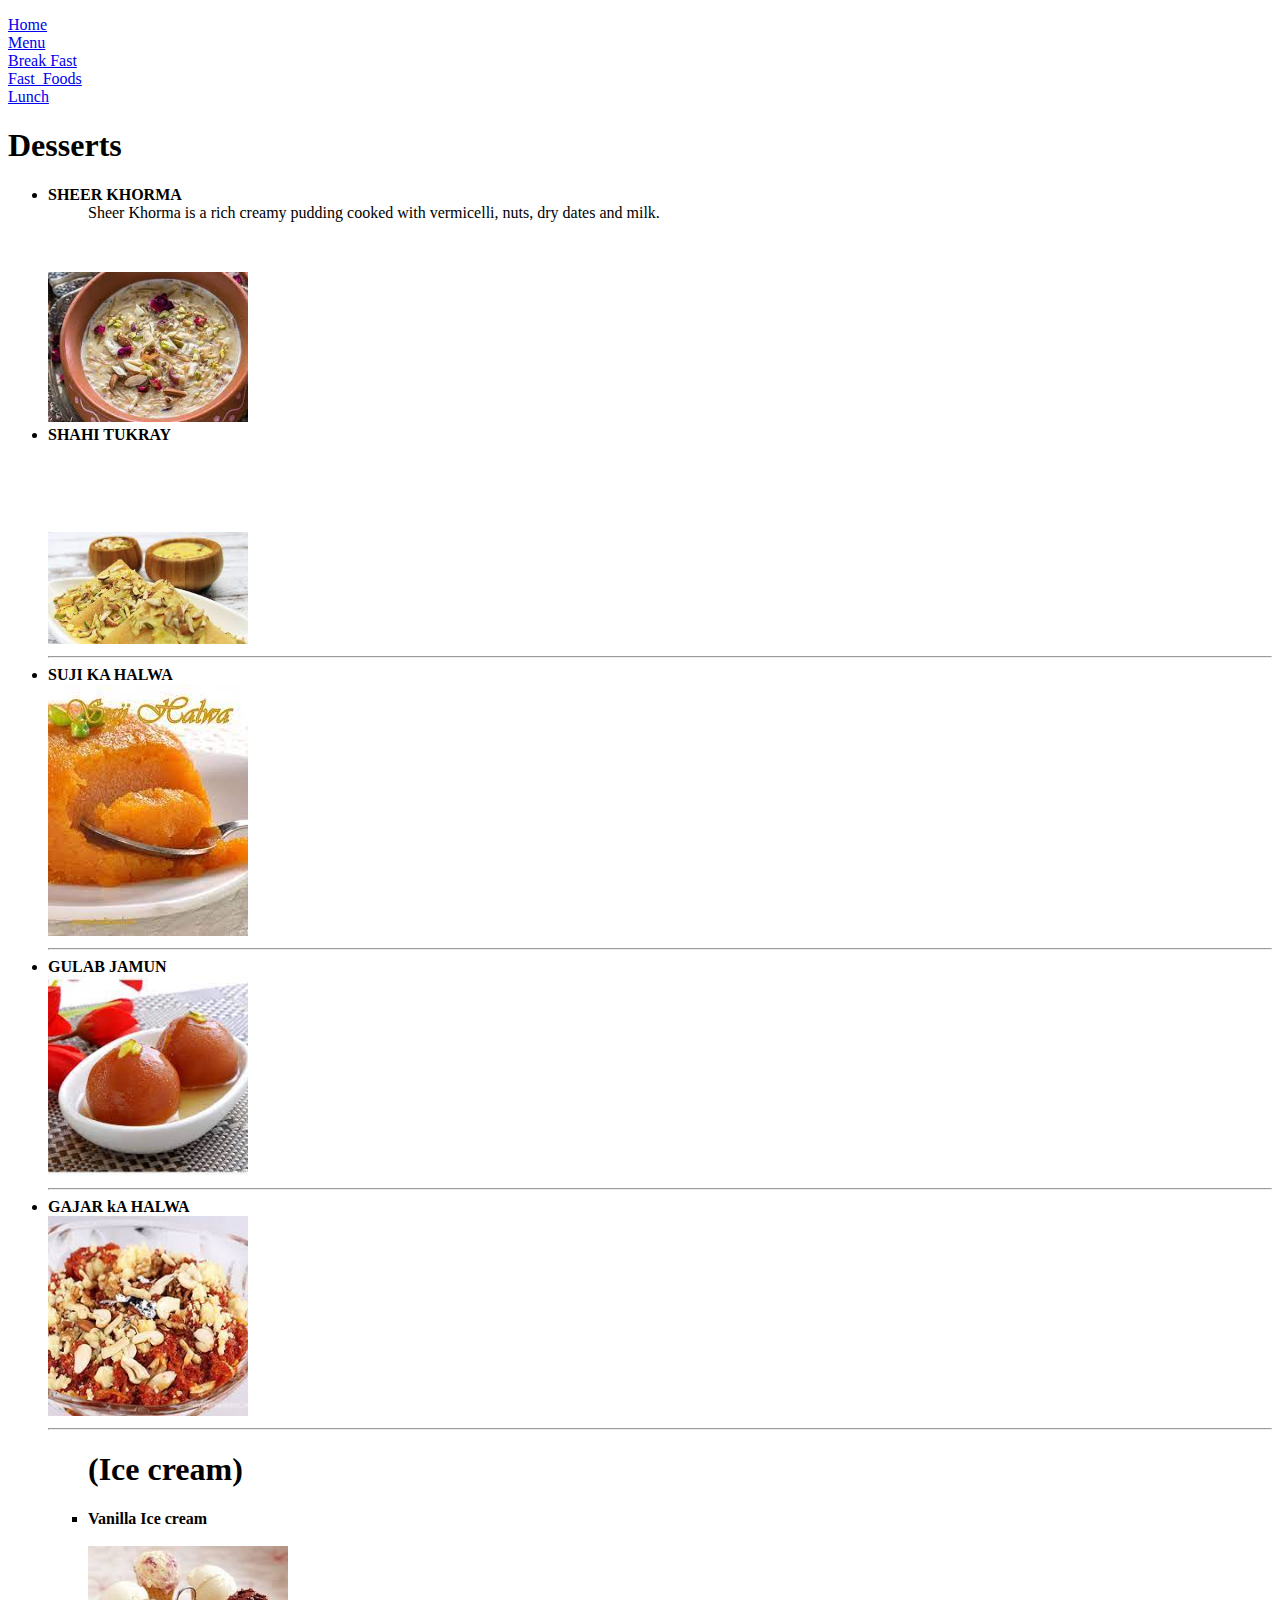
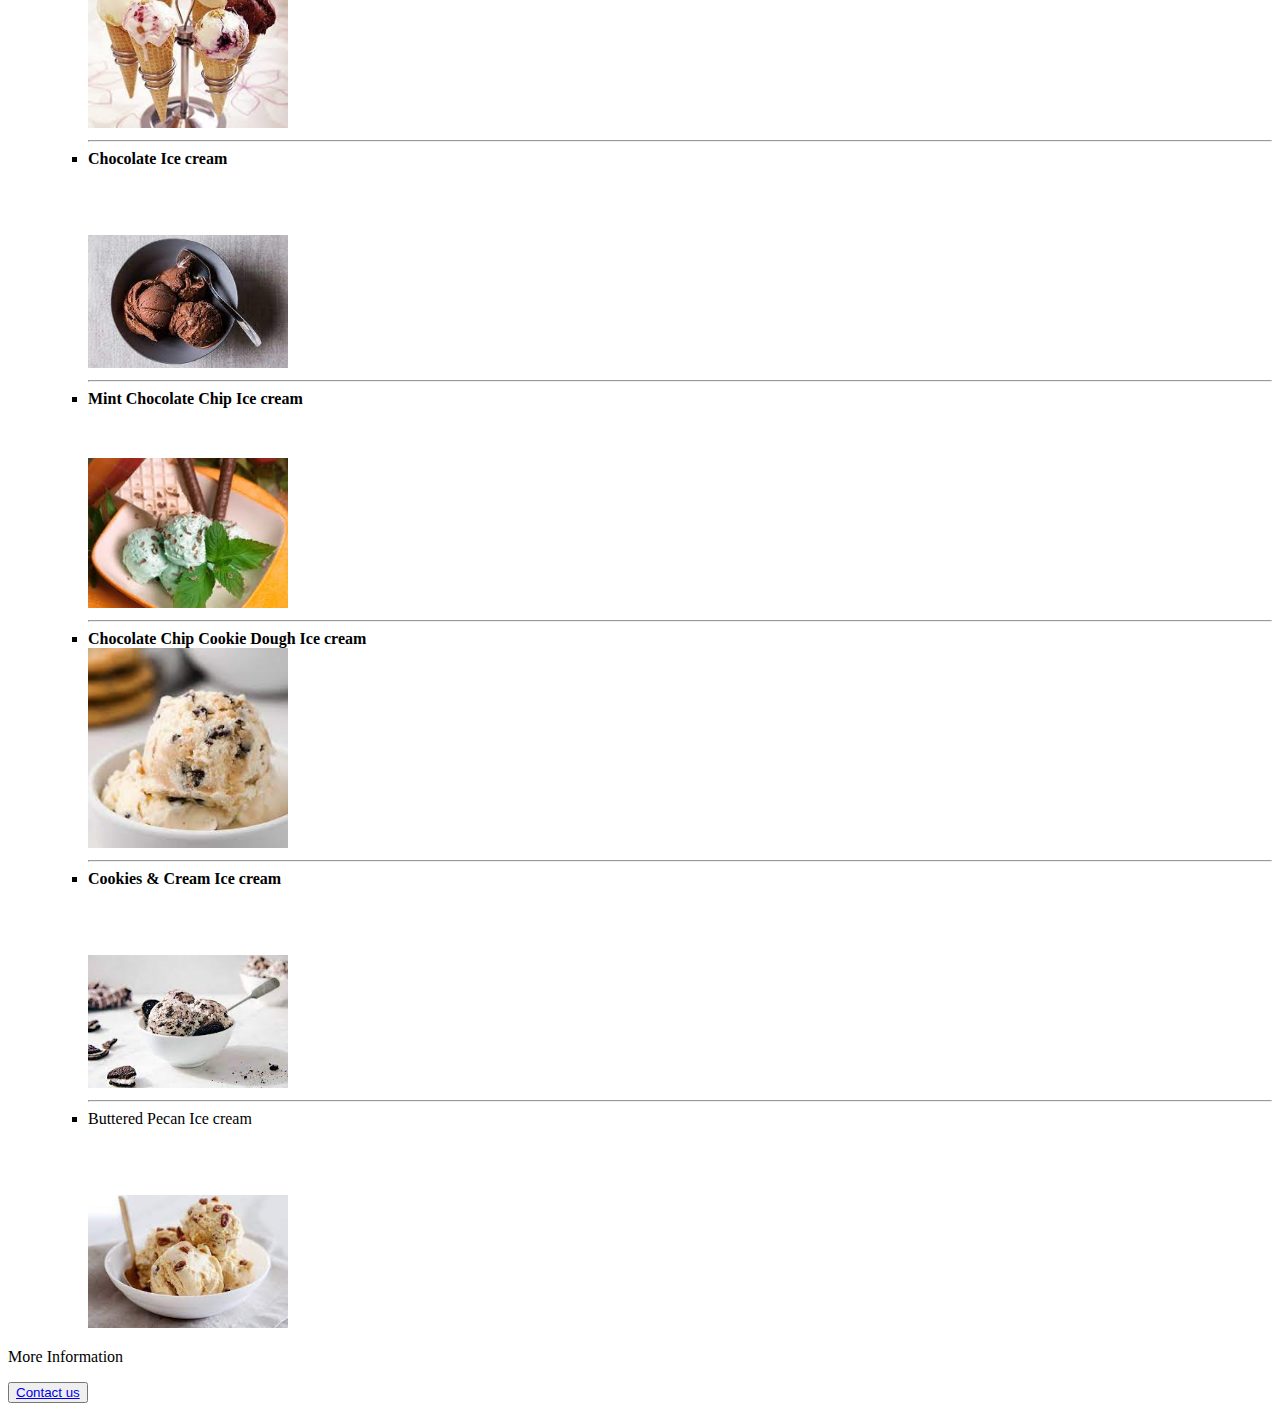
<file: Assigment 3,4and 7 (resturent web)/assest/Sweet Dish.html>
<!DOCTYPE html>
<html lang="en">

<head>
    <meta charset="UTF-8">
    <meta http-equiv="X-UA-Compatible" content="IE=edge">
    <meta name="viewport" content="width=device-width, initial-scale=1.0">
    <title>Sweet Dish</title>
</head>

<body>
    <div>
        <p>
            <a href="../index.html">Home</a>
            <br />
            <a href="menu.html"> Menu</a>
            <br />
            <a href="break_fast.html">Break Fast</a>
            <br />
            <a href="fast_foods.html">Fast_Foods</a>
            <br />
            <a href="lunch.html">Lunch</a>

        </p>
    </div>
    <strong>
        <h1>Desserts</h1>
    </strong>
    <ul>
        <li>
            <strong> SHEER KHORMA </strong>
            <dd> Sheer Khorma is a rich creamy pudding cooked with vermicelli, nuts, dry dates and milk.</dd>
        </li>
        <img src="image/SHEER KHORMA.jpg" width="200">
        <iframe width="400" height="200" src="https://www.youtube.com/embed/xMc7bFXDtzk" title="YouTube video player"
            frameborder="0"
            allow="accelerometer; autoplay; clipboard-write; encrypted-media; gyroscope; picture-in-picture"
            allowfullscreen>

        </iframe>
        <li><strong> SHAHI TUKRAY </strong></li>
        <img src="image/SHAHI TUKRAY.jpg" width="200">
        <iframe width="400" height="200" src="https://www.youtube.com/embed/HjUtAx-SXls" title="YouTube video player"
            frameborder="0"
            allow="accelerometer; autoplay; clipboard-write; encrypted-media; gyroscope; picture-in-picture"
            allowfullscreen>

        </iframe>
        <hr />
        <li><strong> SUJI KA HALWA </strong></li>
        <img src="image/SUJI KA HALWA.jpg" width="200">
        <iframe width="400" height="200" src="https://www.youtube.com/embed/ObWsV8fkAeY" title="YouTube video player"
            frameborder="0"
            allow="accelerometer; autoplay; clipboard-write; encrypted-media; gyroscope; picture-in-picture"
            allowfullscreen>
        </iframe>
        <hr />
        <li><strong> GULAB JAMUN </strong></li>
        <img src="image/GULAB JAMUN.jpg" width="200">
        <iframe width="400" height="200" src="https://www.youtube.com/embed/wIZnOwqbyAU" title="YouTube video player"
            frameborder="0"
            allow="accelerometer; autoplay; clipboard-write; encrypted-media; gyroscope; picture-in-picture"
            allowfullscreen>
        </iframe>
        <hr />
        <li><strong> GAJAR kA HALWA </strong></li>
        <img src="image/GAJAR kA HALWA.jpg" width="200">
        <iframe width="400" height="200" src="https://www.youtube.com/embed/6HFjhDqDzAg" title="YouTube video player"
            frameborder="0"
            allow="accelerometer; autoplay; clipboard-write; encrypted-media; gyroscope; picture-in-picture"
            allowfullscreen>
        </iframe>
        <hr />
        <ul type="square">
            <strong>
                <h1>(Ice cream)</h1>
            </strong>
            <li><strong> Vanilla Ice cream </strong></li>
            <img src="image/Vanilla..jpg" width="200">
            <iframe width="400" height="200" src="https://www.youtube.com/embed/-2q7EJ0Nsi4"
                title="YouTube video player" frameborder="0"
                allow="accelerometer; autoplay; clipboard-write; encrypted-media; gyroscope; picture-in-picture"
                allowfullscreen>
            </iframe>
            <hr />
            <li><strong> Chocolate Ice cream </strong></li>
            <img src="image/Chocolate..jpg" width="200">
            <iframe width="400" height="200" src="https://www.youtube.com/embed/MS0ieqynsLY"
                title="YouTube video player" frameborder="0"
                allow="accelerometer; autoplay; clipboard-write; encrypted-media; gyroscope; picture-in-picture"
                allowfullscreen>
            </iframe>
            <hr />
            <li><strong> Mint Chocolate Chip Ice cream </strong></li>
            <img src="image/Mint Chocolate Chip.jpg" width="200">
            <iframe width="400" height="200" src="https://www.youtube.com/embed/KchrJu80RMQ"
                title="YouTube video player" frameborder="0"
                allow="accelerometer; autoplay; clipboard-write; encrypted-media; gyroscope; picture-in-picture"
                allowfullscreen>
            </iframe>
            <hr />
            <li><strong> Chocolate Chip Cookie Dough Ice cream </strong></li>
            <img src="image/Chocolate Chip Cookie Dough..jpg" width="200">
            <iframe width="400" height="200" src="https://www.youtube.com/embed/qxbeTGKi2UA"
                title="YouTube video player" frameborder="0"
                allow="accelerometer; autoplay; clipboard-write; encrypted-media; gyroscope; picture-in-picture"
                allowfullscreen>
            </iframe>
            <hr />
            <li><strong> Cookies & Cream Ice cream </strong></li>
            <img src="image/Cookies & Cream.jpg" width="200">
            <iframe width="400" height="200" src="https://www.youtube.com/embed/K3Ale5hih2Y"
                title="YouTube video player" frameborder="0"
                allow="accelerometer; autoplay; clipboard-write; encrypted-media; gyroscope; picture-in-picture"
                allowfullscreen>
            </iframe>
            <hr />
            <li>Buttered Pecan Ice cream</li>
            <img src="image/Buttered Pecan.jpg" width="200">
            <iframe width="400" height="200" src="https://www.youtube.com/embed/-f6FQxH7qTo"
                title="YouTube video player" frameborder="0"
                allow="accelerometer; autoplay; clipboard-write; encrypted-media; gyroscope; picture-in-picture"
                allowfullscreen>
            </iframe>
        </ul>
    </ul>
    <p>More Information</p>
    <button><a href="mailto:mrazaurrehman12345@gmail.com" target="_blank">Contact us</a></button>
</body>

</html>
</file>
<file: Assigment 10 (chess board)/style.css>
* {
    background-color: #222222;
}

.chess {
    display: inline-block;
    border: 6px solid #B06B26;
    border-radius: 6px;
    box-shadow: 0 2px 4px #FBD6A1, 0 8px 16px #FBD6A1;
    margin-left: 300px;
    margin-top: 100px;
}

.one {
    text-align: center;
    background-color: #B06B26;
    padding: 10px;
    border: 1px solid;
    width: 50px;
    height: 50px;
    font-size: 35px;
}

.two {
    text-align: center;
    background-color: #FBD6A1;
    padding: 10px;
    border: 1px solid;
    width: 50px;
    height: 50px;
    font-size: 35px;
}

.text {
    background-color: #B06B26;
    width: auto;
    position: absolute;
    top: 262px;
    right: 30px;
    color: #FBD6A1;
    font-size: x-large;
}

.one-p {
    margin: 10px;
}

.tow-p {
    margin: 10px;
    padding-left: 30px;
}
</file>
<file: Assigment 9 (facebook login)/style.css>
*{
    margin: 0%;
    padding: 0%;
    background-color:#F0F2F5;
}
.text-box{
    margin-top: 200px;
    margin-left: 150px;

}
h1{
    font-size: 55px;
    color: #1877f2;
    font-family: sans-serif;
    padding: 112px 0 16px;
    display: inline;
}
h2{
    font-family: Helvetica, Arial, sans-serif;
    font-size: 28px;
    font-weight: normal;
    line-height: 32px;
    width: 500px;
    padding-bottom: 10PX;
    display: inline;
}
.container{
    background-color: #ffff;
    border: none;
    border-radius: 8px;
    box-shadow: 0 2px 4px rgb(0 0 0 / 10%), 0 8px 16px rgb(0 0 0 / 10%);
    box-sizing: border-box;
    padding-top:10px;
    padding-bottom: 24px;
    width: 396px;
    height: 350px;
    float: right;
    margin-top: 10px;
    margin-right:140px;
    text-align: center;
    font-family: Helvetica, Arial, sans-serif;

}
.text{
    background: #ffff;
    border: 1px solid #dddfe2;
    font-family: Helvetica, Arial, sans-serif;
    height: 22px;
    padding: 14px 16px;
    vertical-align: middle;
    font-size: 17px;
    width: 330px;
    border-radius: 6px;

}

.password{
    background: #ffff;
    color:;
    
    
    height: 22px;
    line-height: 16px;
    font-size: 17px;
    padding: 14px 16px;
    width: 330px;
    border-radius: 6px;
    margin-top: px;

}
.forget-link{
    padding-top: 2px;
    padding-bottom: 4px ;
}
.btn1{
    background-color: #1877f2;
    border: none;
    border-radius: 6px;
    font-size: 20px;
    line-height: 48px;
    padding: 0 16px;
    width: 332px;
    margin: 20px;
}
.login-btn:hover{
    background-color: #166fe5;
}
</file>
<file: Assigment 9 (facebook login)/fblogin.css>
body{
    /* background-color: rgb(255, 132, 0); */
    font-family: Arial, Helvetica, sans-serif;
}
.card{
    width: 430px;
    height: 540px;
    background-color: rgb(251, 253, 255);
    border-radius: 8px;
    margin: 0 auto;
    margin-top: 200px;
    box-shadow: -1px 0px 18px -3px rgba(0,0,0,0.75);
}
.text{
    padding-left: 13px;
    padding-top: 1px;
}
form{
    margin-left: 8px;
}
form input{
    margin-top: 8px;
    padding: 10px;
    border-radius: 5px;
}
button{
    margin-left: 130px;
    width: 150px;
    padding: 10px;
    border-radius: 5px;
    border: none;
    background-color: rgb(119, 193, 6);
    color: white;
    font-weight: 700;
    font-size: 16px;
}
</file>
